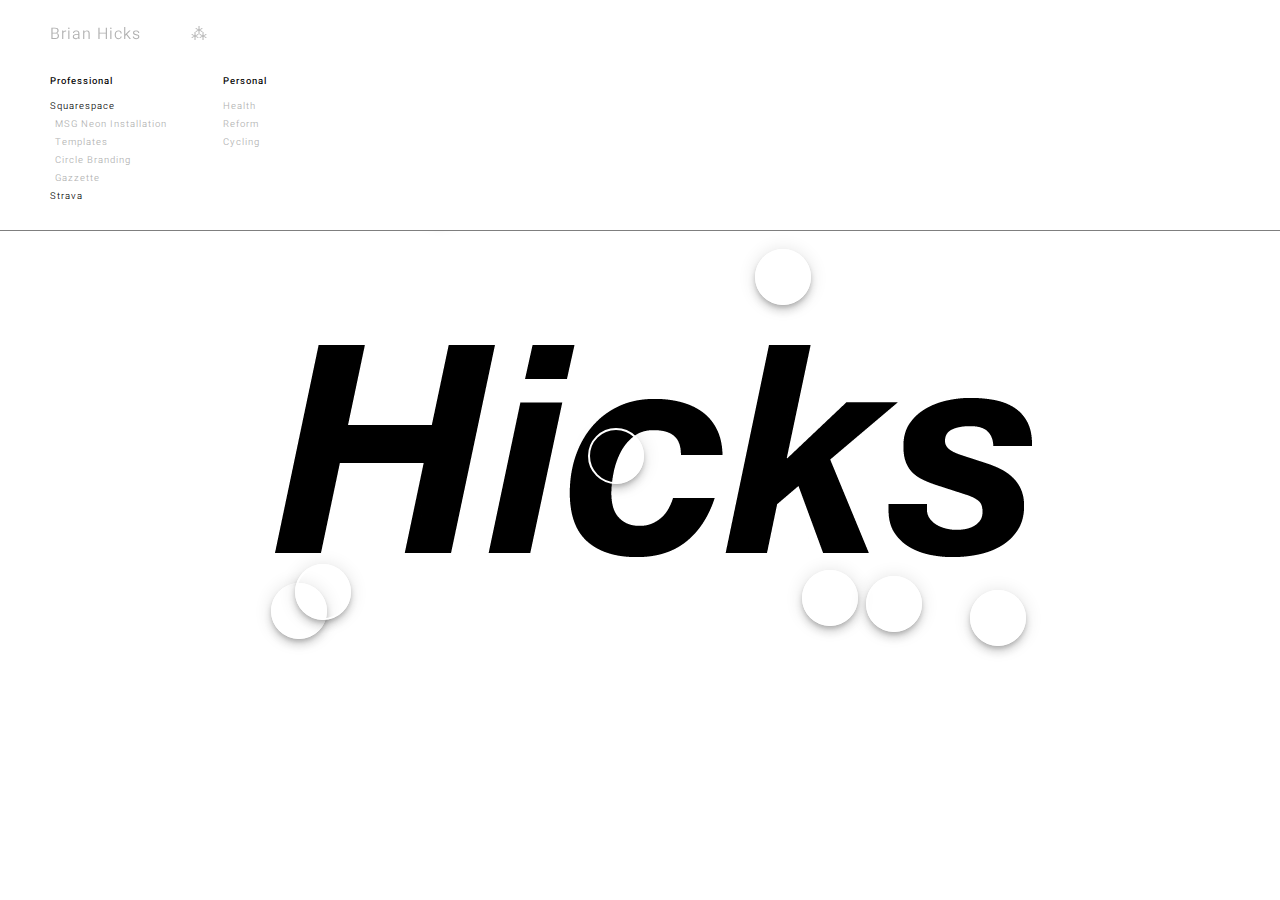
<file: index.html>
<html>
<head>
  <meta charset="UTF-8">
  <title>Brian Hicks</title>
  <meta name="description" content="Brian Hicks – Graphic Designer.">
  <meta name="keyword" content="Brian Hicks, Brian, Hicks, Graphic Designer, Graphic Design, RISD, GD, Typography, Health, Athletics">
   <!-- For iPhone -->
  <meta name="viewport" content="width=device-width, initial-scale=1, maximum-scale=1, user-scalable=0"/> <!--320-->
  <meta name="apple-mobile-web-app-capable" content="yes">
  <meta name="apple-mobile-web-app-status-bar-style" content="black-translucent">
  <!-- Vendor CSS -->
  <link rel="stylesheet" href="css/vendor/slick.css">
  <link rel="stylesheet" href="css/vendor/slick-theme.css">
  <link rel="stylesheet" type="text/css" href="css/vendor/reset.css">
  <!-- Personal CSS -->
  <link rel="stylesheet" type="text/css" href="css/style.css">
  <!-- Load jQuery -->
  <script src="https://ajax.googleapis.com/ajax/libs/jquery/3.3.1/jquery.min.js"></script>
  <script type="text/javascript" src="js/vendor/jquery.cycle2.min.js"></script>
  <script type="text/javascript" src="js/vendor/cycle-swipe.js"></script>
</head>
<body>
  <!--Background Video-->
  <video autoplay muted loop id="backVid">
    <source src="hicks-type-test.mp4" type="video/mp4">
    Your browser does not support HTML5 video.
  </video>

  <!--Circles-->
  <div class="nav-container">
    <div id="site-header">
      <div class="name"><a href="/">Brian Hicks</a></div>
      <div class="name info" id="menu-toggle"><a href="/">&#8258;</a></div>
    </div>
      <div id="menu-wrapper">
        <div id="menu">
        <ul>
            <li><span class="menu-title">Professional</span>
              <div class="menu-project-name"><a href="https://www.squarespace.com/">Squarespace</a></div>
              <ul class="squarespace-list">
               <li><a href="/">MSG Neon Installation</a></li>
               <li><a href="/">Templates</a></li>
               <li><a href="/">Circle Branding</a></li>
               <li><a href="/">Gazzette</a></li>
             </ul>
            <div class="menu-project-name"><a href="https://www.strava.com/">Strava</a></div>
         </li>
           <li><span class="menu-title">Personal</span>
             <ul>
               <li><a href="/">Health</a></li>
               <li><a href="/">Reform</a></li>
               <li><a href="/">Cycling</a></li>
           </ul>
         </li>
       </ul>
      </div>
    </div>
  </div>
  <!--Circles-->
  <div class="circle" id="circle-1"></div>
  <div class="circle" id="circle-2"></div>
  <div class="circle" id="circle-3"></div>
  <div class="circle" id="circle-4"></div>
  <div class="circle" id="circle-5"></div>
  <div class="circle" id="circle-6"></div>
  <div class="circle" id="circle-7"></div>
  <div class="circle" id="circle-8"></div>

  <!--Hover images-->
  <div class="project-image" id="project-1-image"><img src="imgs/DP-01.jpg"></div>
  <div class="project-image" id="project-2-image"><img src="imgs/reform-cover.jpg"></div>
  <div class="project-image" id="project-3-image"><img src="imgs/strava-01.jpg"></div>
  <div class="project-image" id="project-4-image"><img src="imgs/cycling-cover.jpg"></div>
  <div class="project-image" id="project-5-image"><img src="imgs/sqsp-01.jpg"></div>
  <div class="project-image" id="project-6-image"><img src="imgs/circle-01.png"></div>
  <div class="project-image" id="project-7-image"><img src="imgs/sqsp-03.jpg"></div>
  <div class="project-image" id="project-8-image"><img src="imgs/sqsp-03.jpg"></div>

  <!--Black project scrim-->
  <div id="scrim"></div>

  <!--Projects-->
  <div class="project" id="project-1">
    <div class="project-container">
      <img src="imgs/DP-01.jpg" />
      <div class="description">
        My degree project at RISD used the overarching topic of health to explore the themes of distortion, repetition, and mass effect. Research and experiments were documented and assembled into a 32 page broadsheet.
      </div>
      <img src="imgs/DP-02.jpg" />
      <img src="imgs/DP-03.jpg" />
      <img src="imgs/DP-04.jpg" />
      <img src="imgs/DP-05.jpg" />
      <img src="imgs/DP-06.jpg" />
    </div>
  </div>
  <div class="project" id="project-2">
    <div class="project-container">
      <img src="imgs/reform-cover.jpg" />
      <div class="description">
        This 610 page publication was designed in collaboration with classmates in “Newly Formed”—an advanced course in form-making at RISD. Purchase a copy at <a href="https://draw-down.com/products/reformed-newly-formed" target="_blank">Draw Down Books.</a>
      </div>
      <img src="imgs/reform-01.jpg" />
      <img src="imgs/reform-02.jpg" />
      <img src="imgs/reform-03.jpg" />
      <img src="imgs/reform-04.jpg" />
      <img src="imgs/reform-05.jpg" />
    </div>
  </div>
  <div class="project" id="project-3">
    <div class="project-container">
      <img src="imgs/strava-01.jpg" />
      <div class="description">
        During my 6 month internship at Strava I designed a wide range of products spanning across teams, platforms, and mediums. Including physical jerseys, marketing materials, product mock-ups, and icons for monthly challenges. Visit <a href="https://www.strava.com/" target="_blank">strava.com</a>
      </div>
      <img src="imgs/strava-02.jpg" />
      <img src="imgs/strava-03.jpg" />
      <img src="imgs/strava-04.jpg" />
      <img src="imgs/strava-05.jpg" />
      <img src="imgs/strava-06.jpg" />
      <img src="imgs/strava-07.jpg" />
    </div>
  </div>
  <div class="project" id="project-4">
    <div class="project-container">
      <img src="imgs/cycling-cover.jpg" />
      <div class="description">
        This kit design was created for RISD Cycling's 2016 race season. The kit includes a jersey, bibs, vest, windbreaker, socks, arm warmers, knee warmers, and a bandana. Visit <a href="http://www.risdcycling.com/" target="_blank">risdcycling.com</a>
      </div>
      <img src="imgs/cycling-1.jpg" />
      <img src="imgs/cycling-2.jpg" />
      <img src="imgs/cycling-3.jpg" />
      <img src="imgs/cycling-4.jpg" />
      <img src="imgs/cycling-5.jpg" />
    </div>
  </div>
  <div class="project" id="project-5">
    <div class="project-container">
      <img src="imgs/sqsp-01.jpg" />
      <div class="description">
        Squarespace template designs.
      </div>
      <img src="imgs/sqsp-02.jpg" />
      <img src="imgs/sqsp-03.jpg" />
    </div>
  </div>
  <div class="project" id="project-6">
    <div class="project-container">
      <img src="imgs/circle-01.png" />
      <div class="description">
        Squarespace Circle branding.
      </div>
      <img src="imgs/circle-02.png" />
      <img src="imgs/circle-03.png" />
      <img src="imgs/circle-04.jpg" />
      <img src="imgs/circle-05.png" />
    </div>
  </div>
  <div class="project" id="project-7">
    <div class="project-container">
      <img src="imgs/sqsp-03.jpg" />
      <div class="description">
        Squarespace neon installation inside Madison Square Garden.
      </div>
    </div>
  </div>
  <div class="project" id="project-8">
    <div class="project-container">
      <img src="imgs/sqsp-03.jpg" />
      <div class="description">
        Squarespace internal newspaper.
      </div>
    </div>
  </div>
<script src="js/script.js"></script>
</body>
</html>
</file>
<file: css/style.css>
@import url('https://fonts.googleapis.com/css?family=Heebo:100,300,500');
* {box-sizing: border-box;}
body{
  color:#656565;
  background: #fff;
  overflow: hidden;
  font-family: 'Heebo', Verdana, Arial, Helvetica, sans-serif;
  font-weight: 300;
  font-size: 9.5px;
  letter-spacing: 1px;
  line-height: 18px;
  text-transform: none;
  text-align: left;
  text-rendering: optimizeLegibility;
  }
#backVid {
  position: absolute;
  top: 50%;
  left: 50%;
  margin: -384px 0 0 -683px;
  }
#site-header{ position: fixed; top: 0px; left: 0px; width: 100%; height: 70px; z-index: 99;}
.name, a, .name a{ color:#b0b0b0;}
.name{font-size: 16px; float: left; margin-left: 50px; padding-top:25px; text-align: center; }
.info a{position: relative; right: 0px;}
a{text-decoration: none; }
a:visited{color:#b0b0b0;}
a:hover{color:#333333; transition: color .4s linear; -webkit-transition: color .4s linear;}
#menu-wrapper{
  background: #fff;
  position: fixed;
  top: -231px;
  left: 0px;
  max-height: 100%;
  width: 100%;
  z-index: 98;
  border-bottom: 1px solid rgba(0,0,0,0.5);
}
#menu{
  padding-left: 50px;
  padding-top: 65px;
}
ul, li{
  list-style: none;
}
#menu-wrapper #menu > ul > li {
  display: inline-block;
  width: 8rem;
  float: left;
  margin-right: 45px;
  padding-bottom: 25px;
  background: rgba(0,0,0,0);
}
#menu-wrapper #menu > ul > li > ul.squarespace-list > li {
  margin-left: 5px;
}
.menu-title{
  font-weight:500;
  color:#000;
  line-height: 32px;
}
.menu-project-name a{
  color:#000;
}
.project{
    position: relative;
    top: 20px;
    background: #fff;
    border: 2px solid #fff;
    height:95vh;
    width: 825px;
    margin: 0 auto;
    z-index: 3;
    display: none;
    border-radius: 5px;
    overflow-x:hidden;
    overflow-y: scroll;
  }
#scrim{
    position: absolute;
    top: 0px;
    left: 0px;
    background: rgba(0,0,0,0.8);
    z-index: 1;
    height:100vh;
    width: 100vw;
    display: none;
  }
.project-container{
  margin: 20px;
}
.project-container img{
  max-width: 100%;
  float: left;
  margin-bottom: 25px;
}
.project-container img:first-child{
  margin-bottom: 0px;
}
.project-image{
  position: absolute;
  top: 50%;
  left: 50%;
  height: 1044px;
  width: 691px;
  margin: -345px 0 0 -522px;
  display: none;
  z-index: 0;
}
.show{
  display: block;
}
.description{
  position: relative;
  top:30px;
  color: #5d5d5d;
  font-size: 40px;
  font-family: 'Heebo', Verdana, Arial, Helvetica, sans-serif;
  font-weight: 100;
  line-height: 56px;
  letter-spacing: 0;
  margin-top:10px;
  margin-bottom: 70px;
}
.circle{
  position: absolute;
  top: 50%;
  left: 50%;
  margin: -28px 0 0 -28px;
  border-radius: 50%;
  height: 56px;
  width: 56px;
  z-index: 1;
  background: transparent;
  border: 2px solid #fff;
  box-shadow: 0 6px 10px 0 rgba(0,0,0,0.14), 0 1px 18px 0 rgba(0,0,0,0.12), 0 3px 5px -1px rgba(0,0,0,0.2);
  transition: all 0.3s ease-in-out;
}
.circle:hover{
  animation: pulsate 1s ease-out;
  animation-iteration-count: infinite;
  opacity: 1;
  background: white;
}
.project::-webkit-scrollbar {
  width: 12px;
}
.project::-webkit-scrollbar-track {
  background: transparent;
  border-radius: 10px;
}
.project::-webkit-scrollbar-thumb {
  border-radius: 100px;
  background: rgba(0,0,0,0.1);
}
@-webkit-keyframes pulsate {
    0% {-webkit-transform: scale(1, 1);}
    50% {-webkit-transform: scale(1.1, 1.1);
    100% {-webkit-transform: scale(1, 1);}
}
</file>
